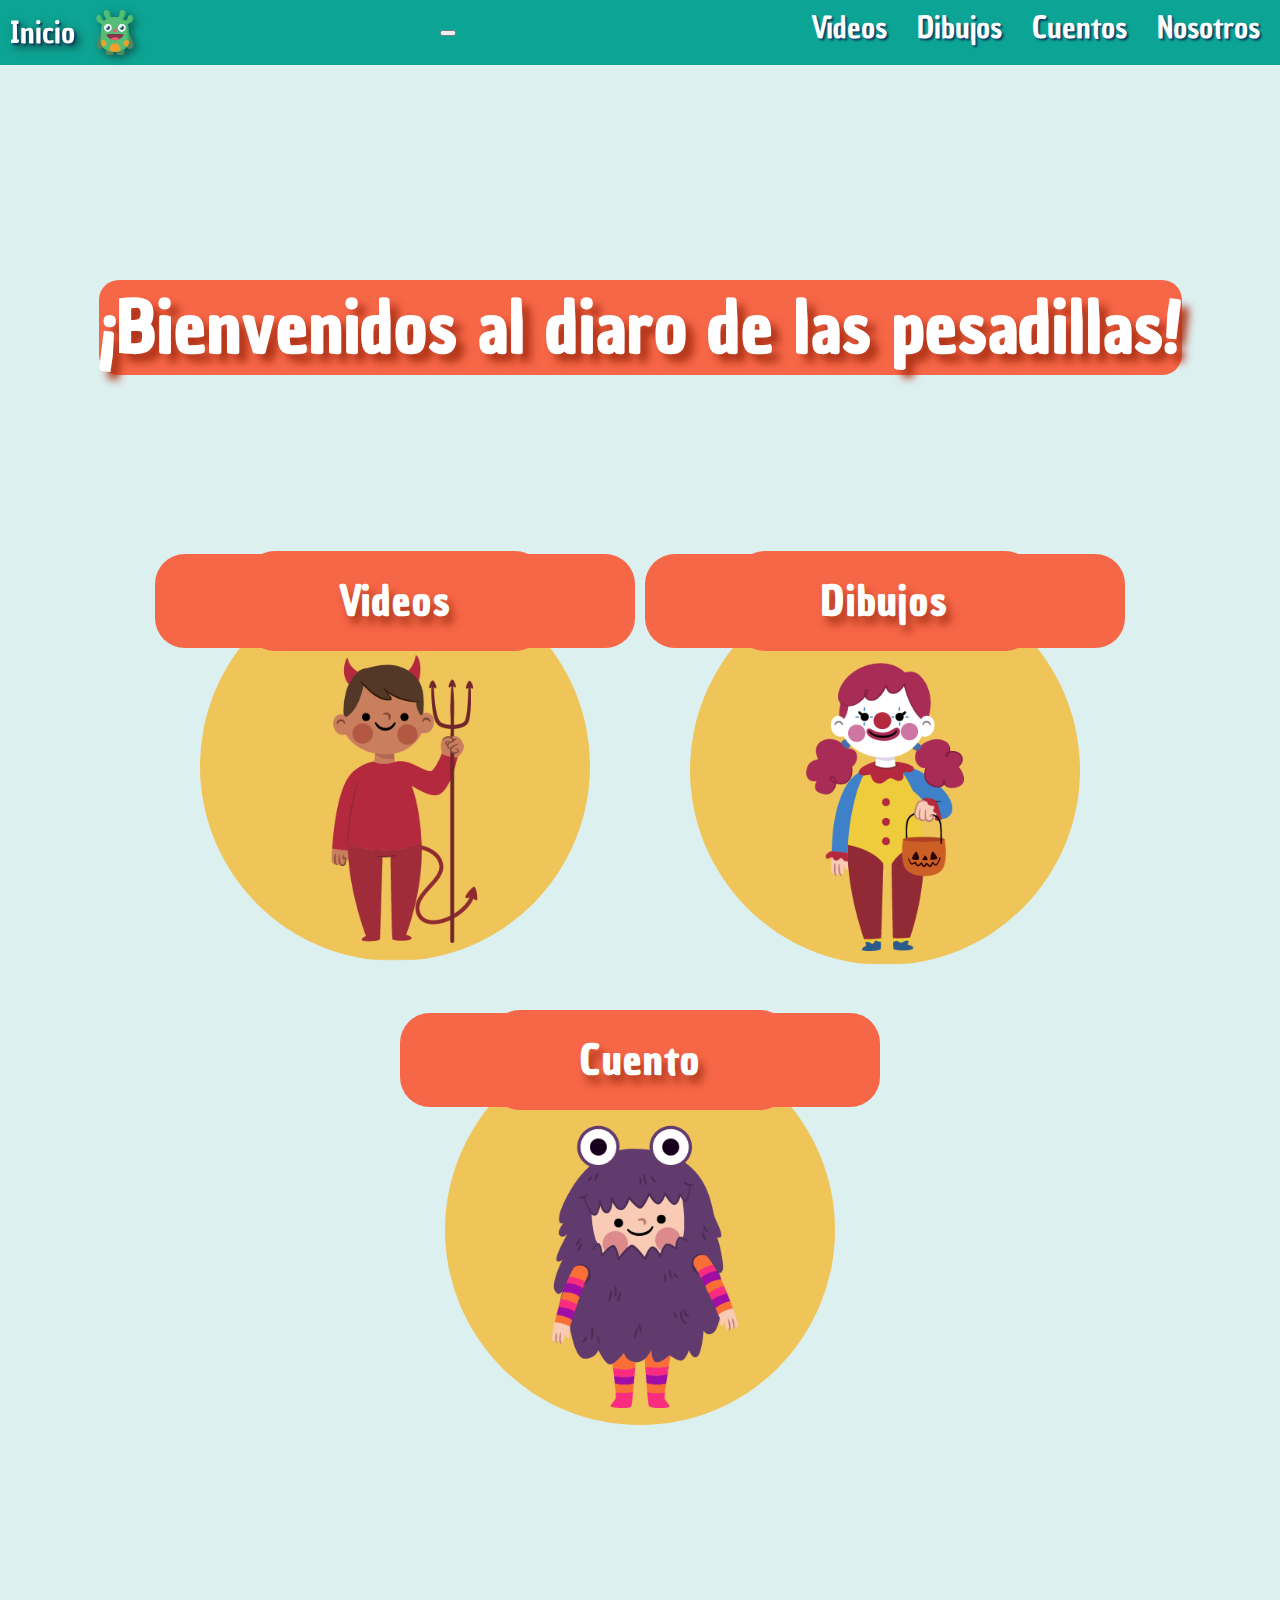
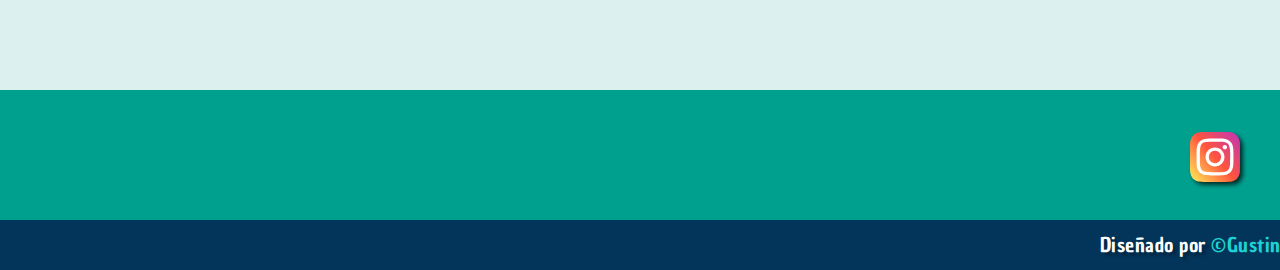
<file: index.html>
<!DOCTYPE html>
<html lang="es">
  <head>
    <!-- BOOTSTRAP -->
    <link
      href="https://cdn.jsdelivr.net/npm/bootstrap@5.2.2/dist/css/bootstrap.min.css"
      rel="stylesheet"
      integrity="sha384-Zenh87qX5JnK2Jl0vWa8Ck2rdkQ2Bzep5IDxbcnCeuOxjzrPF/et3URy9Bv1WTRi"
      crossorigin="anonymous"
    />
    <!-- JavaScript Bundle with Popper -->
    <script
      src="https://cdn.jsdelivr.net/npm/bootstrap@5.2.2/dist/js/bootstrap.bundle.min.js"
      integrity="sha384-OERcA2EqjJCMA+/3y+gxIOqMEjwtxJY7qPCqsdltbNJuaOe923+mo//f6V8Qbsw3"
      crossorigin="anonymous"
    ></script>
    <link rel="stylesheet" type="text/css" href="css/styles.css" />
    <link rel="stylesheet" type="text/css" href="css/media.css" />
    <link rel="stylesheet" type="text/css" href="css/animation.css" />
    <meta charset="UTF-8" />
    <meta name="viewport" content="width=device-width, initial-scale=1" />
    <link rel="icon" type="image/png" href="images/monster Inicio.svg" />
    <title>Diario de las Pesadillas</title>
    <link
      href="https://fonts.googleapis.com/css2?family=Chau+Philomene+One&display=swap"
      rel="stylesheet"
    />
    <script src="app.js"></script>
  </head>
  <body>
    <!-- Aquí empieza el nav bar -->
    <div class="container_nav">
      <div class="navbar navbar-expand-lg fixed-top">
        <div class="brand_image">
          <div class="inicio">
            <a href="index.html">Inicio</a>
          </div>
          <img
            class="nav_logo"
            src="images/monster Inicio.svg"
            alt="Logo"
            height="45px"
            width="35px"
          />
        </div>
        <button
          class="navbar-toggler"
          type="button"
          data-bs-toggle="collapse"
          data-bs-target="#navbarTogglerDemo02"
          aria-controls="navbarTogglerDemo02"
          aria-expanded="false"
          aria-label="Toggle navigation"
        >
          <span class="navbar-toggler-icon"></span>
        </button>
        <div
          class="nav_options collapse navbar-collapse position-relative"
          id="navbarTogglerDemo02"
        >
          <ul class="navbar-nav ms-auto">
            <li class="nav-item"><a href="videos.html">Videos</a></li>
            <li class="nav-item"><a href="dibujos.html">Dibujos</a></li>
            <li class="nav-item"><a href="cuentos.html">Cuentos</a></li>
            <li class="nav-item"><a href="nosotros.html">Nosotros</a></li>
          </ul>
        </div>
      </div>
    </div>
    <!-- Aquí acaba el nav bar -->
    <!-- Aquí empieza Main section -->
    <div class="container fadeInUp">
      <div class="main_section">
        <div class="h1-container">
          <h1>¡Bienvenidos al diaro de las pesadillas!</h1>
        </div>
      </div>
    </div>
    <!-- Aquí acaba Main section -->
    <!-- Aquí empieza Products section -->
    <div class="products fadeIn">
      <section class="product">
        <div class="name_product">
          <a href="videos.html"><h2>Videos</h2></a>
        </div>
        <figure>
          <a href="videos.html"
            ><img src="images/Ilustraciones/D.png" alt="Arroz con leche"
          /></a>
        </figure>
      </section>
      <section class="product">
        <div class="name_product">
          <a href="dibujos.html"><h2>Dibujos</h2></a>
        </div>
        <figure>
          <a href="dibujos.html"
            ><h2>
              <img src="images/Ilustraciones/P.png" alt="Pastel de queso" /></h2
          ></a>
        </figure>
      </section>
      <section class="product">
        <div class="name_product">
          <a href="cuentos.html"><h2>Cuento</h2></a>
        </div>
        <figure>
          <a href="cuentos.html"
            ><h2><img src="images/Ilustraciones/M.png" /></h2
          ></a>
        </figure>
      </section>
      <div class="background_main_section"></div>
    </div>
    <!-- Aquí acaba Products section -->
    <!-- Aquí empieza Member section -->
    <!-- Aquí acaba Member  section -->
    <!-- Aquí empieza Footer section -->
    <section id="contacto" class="contact fadeInUp">
      <div class="social 1">
        <a
          href="https://www.instagram.com/eldiariodelaspesadillas/"
          class="social-link instagram"
          target="_blank"
        ></a>
      </div>
    </section>
    <footer class="footer">
      <div class="footer_bottom"></div>
      <div class="footer-design">
        <p class="footer-design">
          Diseñado por
          <a
            target="_blank"
            href="https://www.linkedin.com/in/juan-david-gustin-andino/"
            >©GustinDev</a
          >
        </p>
      </div>
    </footer>
    <!-- Aquí acaba Footer section -->
  </body>
</html>
</file>
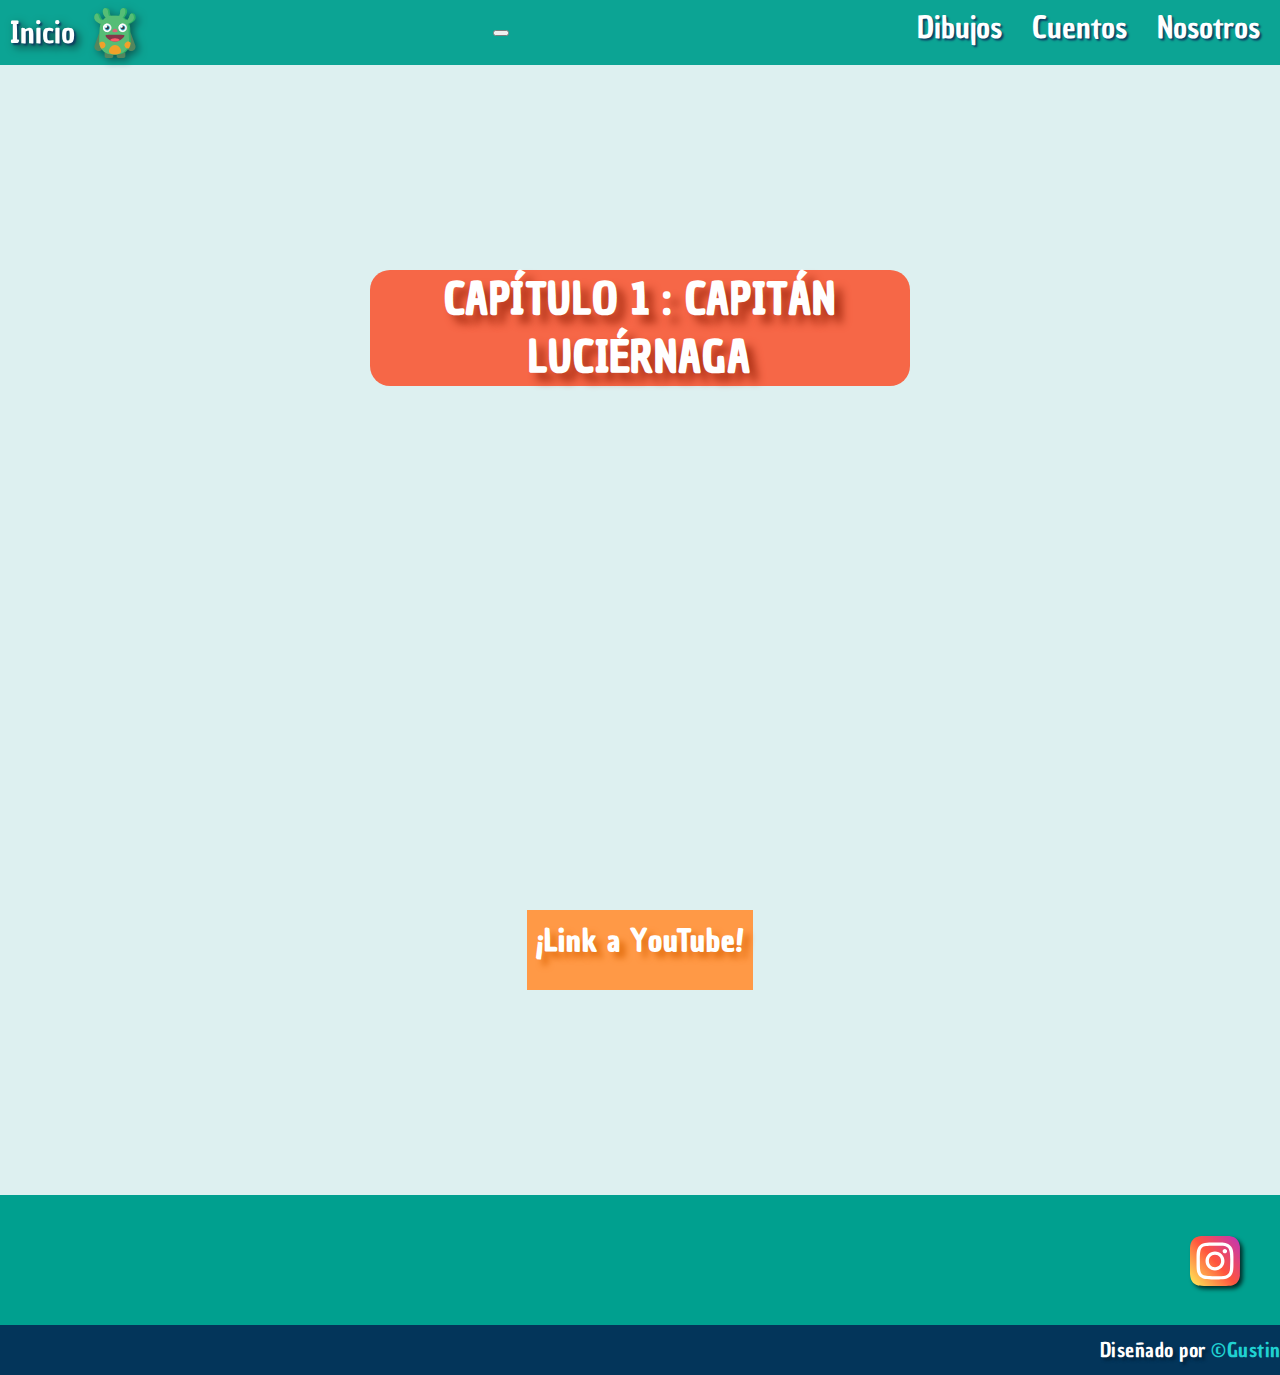
<file: videos.html>
<!DOCTYPE html>
<html lang="es">
<head>
    <!-- BOOTSTRAP -->
    <link
      href="https://cdn.jsdelivr.net/npm/bootstrap@5.2.2/dist/css/bootstrap.min.css"
      rel="stylesheet"
      integrity="sha384-Zenh87qX5JnK2Jl0vWa8Ck2rdkQ2Bzep5IDxbcnCeuOxjzrPF/et3URy9Bv1WTRi"
      crossorigin="anonymous"
    />
    <!-- JavaScript Bundle with Popper -->
    <script
      src="https://cdn.jsdelivr.net/npm/bootstrap@5.2.2/dist/js/bootstrap.bundle.min.js"
      integrity="sha384-OERcA2EqjJCMA+/3y+gxIOqMEjwtxJY7qPCqsdltbNJuaOe923+mo//f6V8Qbsw3"
      crossorigin="anonymous"
    ></script>
    <link rel="stylesheet" type="text/css" href="css/styles.css">
    <link rel="stylesheet" type="text/css" href="css/media.css">
    <link rel="stylesheet" type="text/css" href="css/animation.css">
    <meta charset="UTF-8">
    <meta name="viewport" content="width=device-width, initial-scale=1">
    <link rel= "icon" type="image/png" href="images/monster Inicio.svg"/>
    <title>Diario de las Pesadillas</title>
    <link href="https://fonts.googleapis.com/css2?family=Chau+Philomene+One&display=swap" rel="stylesheet">
    <script src="app.js"></script>
</head>
<body>
    <!-- Aquí empieza el nav bar -->
        <!-- Aquí empieza el nav bar -->
        <div class="container_nav">
            <div class="navbar navbar-expand-lg fixed-top">
              <div class="brand_image">
                <div class="inicio">
                  <a href="index.html">Inicio</a>
                </div>
                <img
                  class="nav_logo"
                  src="images/monster Inicio.svg"
                  alt="Logo"
                  height="50px"
                  width="40px"
                />
              </div>
              <button
                class="navbar-toggler"
                type="button"
                data-bs-toggle="collapse"
                data-bs-target="#navbarTogglerDemo02"
                aria-controls="navbarTogglerDemo02"
                aria-expanded="false"
                aria-label="Toggle navigation"
              >
                <span class="navbar-toggler-icon"></span>
              </button>
              <div
                class="nav_options collapse navbar-collapse position-relative"
                id="navbarTogglerDemo02"
              >
                <ul class="navbar-nav ms-auto">
                  <li class="nav-item"><a href="dibujos.html">Dibujos</a></li>
                  <li class="nav-item"><a href="cuentos.html">Cuentos</a></li>
                  <li class="nav-item"><a href="nosotros.html">Nosotros</a></li>
                </ul>
              </div>
            </div>
          </div>
          <!-- Aquí acaba el nav bar -->
    <!-- Aquí acaba el nav bar -->
    <!-- Aquí empieza el contenido - video -->
    <div class="video">
        <div class="container-video fadeInUp">
                <div class="main_section_VID" >
                        <div class="h1-container-VID">
                            <h1>CAPÍTULO 1 : CAPITÁN LUCIÉRNAGA</h1>
                        </div>
                </div>
        <div class="contenedorvideo" > 
            <iframe width="1280" height="720" src="https://www.youtube.com/embed/LeJymLoiSp8" title="YouTube video player" frameborder="0" allow="accelerometer; autoplay; clipboard-write; encrypted-media; gyroscope; picture-in-picture" allowfullscreen></iframe>
        </div>
        <div class="enlaceYT">
            <h2><a href="https://www.youtube.com/channel/UCeQ7Zxlzgfz-Erx1VVioPBw" class="enlacedeYT" target="_blank"> ¡Link a YouTube!</h2></a>
        </div>
        </div>
    </div>
    
    </video>
<!-- Aquí empieza Footer section -->
<section id="contacto" class="contact fadeInUp">        
    <div class="social">
        <a href="https://www.instagram.com/eldiariodelaspesadillas/" class="social-link instagram" target="_blank"></a>
    </div>
</section>
<footer class="footer">
    <div class="footer_bottom">
    </div>
    <div class="footer-design">
        <p class="footer-design">Diseñado por <a
          target="_blank"
          href="https://www.linkedin.com/in/juan-david-gustin-andino/"
          >©GustinDev</a
        ></p>
    </div>
</footer>
<!-- Aquí acaba Footer section -->

</body>

</html>
</file>
<file: css/styles.css>
/* Variables */
:root {
  /* Color */
  --nav-bcolor: #00a08f;
  --body-color: #ddf0f0;
  /* Tipografía */
  /* Espaciado */
}

body {
  padding: 0px;
  margin: 0px;
  font-size: 20px;
  font-family: 'Chau Philomene One', sans-serif;
  background-color: var(--body-color);
}

body {
  height: 100%;
}

.container {
  width: 100%;
  margin: 0 auto;
  justify-content: inherit;
  align-items: inherit;
  height: inherit;
}

/* Navegación */

button {
  margin-right: 10px;
}

.navbar {
  width: 100%;
  background-color: var(--nav-bcolor);
  display: flex;
  justify-content: space-between;
  align-items: center;
  margin-bottom: 55px;
  flex-wrap: wrap;
  height: 65px;
  opacity: 95%;
}

.navbar ul {
  display: flex;
  list-style: none;
  margin: 0;
  background-color: #00a08f;
}

.navbar li {
  padding-right: 20px;
  color: white;
  padding-left: 10px;
  padding-bottom: 10px;
}
.navbar li a {
  color: white;
  text-decoration: none;
  text-shadow: 2px 2px 2px #03355a;
  font-size: 30px;
}
.navbar li a:hover {
  color: grey;
}

.brand_image {
  display: flex;
  align-items: center;
  justify-content: center;
  -webkit-filter: drop-shadow(3px 3px 4px rgba(0, 0, 0, 0.5));
  filter: drop-shadow(3px 3px 4px rgba(0, 0, 0, 0.5));
}

.nav_logo {
  padding-left: 10px;
  width: 60px;
}

.inicio a {
  padding-left: 10px;
  text-decoration: none;
  color: white;
  text-decoration: none;
  font-size: 30px;
  text-shadow: 2px 2px 2px #03355a;
}

.inicio a:hover {
  color: grey;
}
/* Sección Principal/ Hero */

.main_section {
  padding: 20px;
  text-align: center;
  display: flex;
  flex-direction: column;
  width: auto;
  margin-top: 5%;
}

.main_section h1 {
  color: white;
  background-color: #f66747;
  margin: 7% auto;
  border-radius: 20px;
  letter-spacing: 1px;
  text-shadow: 8px 8px 8px #ae3217;
  font-size: 70px;
}

@media (max-width: 770px) {
  .main_section h1 {
    margin-top: 10%;
    font-size: 40px;
  }
}

.main_section img {
  margin: auto;
  object-fit: cover;
  flex-shrink: 0;
  border-radius: 20px;
  box-shadow: 0 0 10px #ffebd4;
  position: relative;
  z-index: 2;
}

/* .main_button {
  height: 60px;
  width: 240px;
  margin: 0 auto;
  border-radius: 10px;
  color: white;
  text-decoration: none;
  background-color: #f66747;
  margin-top: -80px;
  font-size: 45px;
  cursor: pointer;
  text-shadow: 2px 2px 2px #f66747;
  padding-bottom: 5px;
  position: relative;
  z-index: 3;
} */

/* .main_button:hover {
  background-color: #773cf1;
} */

.background_main_section {
  background-image: url('../images/Componente\ 1\ –\ 1.svg');
  height: 600px;
  background-repeat: no-repeat;
  background-position: center;
  background-size: cover;
  z-index: 0;
}

/* Products */

@media (max-width: 481px) {
  .products {
    margin-top: 25%;
  }
}

.products {
  display: flex;
  border: 1px solid inherit;
  flex-wrap: wrap;
  justify-content: space-evenly;
  text-align: center;
  justify-items: center;
  justify-content: center;
  margin-top: 80px;
  margin-bottom: 80px;
}

.product {
  margin-left: 10px;
  margin-right: 10px;
  margin-bottom: 10px;
}

.name_product {
  display: flex;
  letter-spacing: 2px;
  color: white;
  background-color: #f66747;
  border-radius: 30px;
  height: 100px;
  width: 300px;
  margin: auto auto;
  position: relative;
  text-shadow: 5px 8px 8px #ae5a16;
  text-align: center;
  justify-items: center;
  justify-content: center;
  align-items: center;
}

.name_product h2 {
  font-size: 40px;
  margin: 0px auto;
  padding: 20px 90px;
  color: white;
  background-color: #f66747;
  text-shadow: 5px 8px 8px #af381d;
  width: 300px;
  text-align: center;
  border-radius: 30px;
}

.name_product a {
  color: white;
  text-decoration: none;
}

.name_product:hover {
  background-color: #af381d;
  text-shadow: 5px 8px 8px #af381d;
  cursor: pointer;
}

.name_product h2:hover {
  background-color: #af381d;
  text-shadow: 5px 8px 8px #af381d;
  cursor: pointer;
}

.product img {
  height: 390px;
  width: 390px;
  border-radius: 50%;
  object-fit: cover;
  margin-top: -100px;
}

/* .price_product h2 {
  height: 40px;
  width: 160px;
  margin: auto;
  color: white;
  background-color: #885bf3;
  text-shadow: 2px 2px 2px #310d7b;
  letter-spacing: 1px;
  align-items: center;
  margin-top: -50px;
  position: relative;
  letter-spacing: 1px;
} */

/* Products CSS+*/

.message {
  margin: auto;
  margin-top: 80px;
  height: 50px;
  width: 930px;
  text-align: center;
  color: white;
  background-color: #885bf3;
  text-shadow: 2px 2px 2px #310d7b;
}

.main_button_product {
  margin: 0 auto;
  margin-top: 80px;
  height: 70px;
  width: 260px;
}

.main_button_product a {
  padding: 0 10px 0 10px;
}

/* Footer */

.contact {
  padding-top: 10px;
  background-color: #00a08f;
  color: white;
  height: 120px;
  display: flex;
  align-items: center;
  justify-content: flex-end;
  flex-wrap: wrap;
  width: 100%;
}

.social {
  align-items: flex-end;
}

.social a {
  background-repeat: no-repeat;
  margin-right: 40px;
  align-items: flex-end;
}

.social-link {
  display: inline-block;
  width: 50px;
  height: 50px;
}

.social-link.twitter {
  background-image: url('../images/twitter-seeklogo.com.svg');
  background-size: 50px 50px;
  -webkit-filter: drop-shadow(3px 3px 2px rgba(0, 0, 0, 0.7));
  filter: drop-shadow(3px 3px 2px rgba(0, 0, 0, 0.7));
}

.social-link.facebook {
  background-image: url('../images/Facebook_f_logo_\(2019\).svg');
  background-size: 50px 50px;
  -webkit-filter: drop-shadow(3px 3px 2px rgba(0, 0, 0, 0.7));
  filter: drop-shadow(3px 3px 2px rgba(0, 0, 0, 0.7));
}

.social-link.instagram {
  background-image: url('../images/instagram-bosquejado.svg');
  background-size: 50px 50px;
  -webkit-filter: drop-shadow(3px 3px 2px rgba(0, 0, 0, 0.7));
  filter: drop-shadow(3px 3px 2px rgba(0, 0, 0, 0.7));
}

.form-text {
  padding: 8px 20px 8px 30px;
  margin-left: 20px;
  border-style: solid;
  border-color: white;
  background-image: url('../images/Envelope_font_awesome.svg');
  background-size: 20px 20px;
  background-repeat: no-repeat;
  border-radius: 5px;
  background-position-y: center;
  background-position-x: 5px;
}

.form-email h3 {
  margin-left: 20px;
  letter-spacing: 1px;
  margin-bottom: 10px;
  text-shadow: 2px 2px 2px #03355a;
}

.form-email button {
  font-family: 'Chau Philomene One', sans-serif;
  font-size: 17px;
  letter-spacing: 1px;
  color: white;
  display: block;
  margin-top: 10px;
  background: transparent;
  width: 100px;
  padding: 10px;
  border-radius: 5px;
  padding-left: 10px;
  margin-left: 20px;
  margin-bottom: 30px;
  text-shadow: 2px 2px 2px #03355a;
}

.form-email button:hover {
  color: rgb(187, 183, 183);
  cursor: pointer;
}

.footer {
  width: 100%;
  margin: 0px;
  background-color: #03355a;
  display: flex;
  align-items: center;
  justify-content: space-between;
  color: white;
  padding-left: 20px;
  letter-spacing: 1px;
  padding-right: 20px;
  height: 50px;
  margin-bottom: 0px;
  bottom: 0;
}

.footer-design p {
  margin: -10px;
  text-shadow: 3px 3px 3px #012541;
  letter-spacing: 0.5px;
}

.footer-design a {
  color: #20d1d1;
  text-decoration: none;
  text-shadow: none;
}

.footer-design a:hover {
  color: #037fbd;
  height: 80px;
}

.footer img {
  vertical-align: middle;
}

/* FORMA DE PEGAR EL FOOTER ABAJO */
.footernosotros {
  position: relative;
  bottom: 0;
  width: 100%;
}

/* NOSOTROS */

.container {
  display: flex;
  justify-content: center;
  align-items: center;
}

.modulo_pago {
  margin: 10px 1px;
  background-color: #ff9f52;
  box-shadow: 2px 2px 2px #03355a;
  padding: 15px;
  padding-left: 22px;
  height: 60%;
  width: 70%;
  color: white;
  text-shadow: 4px 4px 4px #c54022;
  text-align: center;
  margin-top: 80px;
  margin-bottom: 20px;
}

.box_modulopago {
  background-color: #f66747;
  padding: 10px;
}

.box_modulopago h2 {
  margin: 0;
  font-size: 30px;
  justify-content: flex-starts;
}

.number {
  display: flex;
  flex-direction: column;
  justify-content: center;
  align-items: center;
  margin: auto;
  letter-spacing: 1px;
}

.roles {
  display: flex;
}

.number h2 {
  padding-left: 10px;
}

.modulo_pagoImg img {
  width: 60%;
  -webkit-filter: drop-shadow(3px 3px 2px rgba(0, 0, 0, 0.7));
  filter: drop-shadow(3px 3px 2px rgba(0, 0, 0, 0.7));
}

.modulo_pagoText {
  text-align: center;
  color: white;
  background-color: #f66747;
  text-shadow: 4px 4px 4px #d03a18;
  padding: 1px;
}

.modulo_pagoText p {
  letter-spacing: 1px;
  margin: 5px;
  font-size: 25px;
  width: 100%;
}

/* VIDEO*/

.video {
  display: flex;
  flex-direction: row;
  justify-content: center;
  align-items: center;
  position: relative;
  min-height: 80vh;
}

.main_section_VID {
  padding: 20px;
  padding-top: 0px;
  text-align: center;
  display: flex;
  justify-content: center;
  align-items: center;
  margin: 0 auto;
  width: 90%;
  flex-direction: column;
}

.videopiloto video {
  margin: auto auto;
}
/* VIDEO H1 */
.h1-container-VID h1 {
  color: white;
  background-color: #f66747;
  margin: 0 auto;
  border-radius: 20px;
  letter-spacing: 1px;
  text-shadow: 8px 8px 8px #ae3217;
  position: relative;
  z-index: 3;
  font-size: 43px;
  width: 90%;
  margin-top: 150px;
  margin-bottom: 100px;
}

.contenedorvideo {
  display: flex;
  justify-content: center;
  align-items: center;
  position: relative;
  width: 90%;
  padding-bottom: 56%;
  height: 0;
  margin: auto;
}

.contenedorvideo iframe {
  position: absolute;
  top: 0;
  left: 0;
  width: 100%;
  height: 90%;
  margin-left: 10px;
  margin-right: 10px;
}

.enlaceYT {
  margin-top: 30px;
  display: flex;
  justify-content: center;
  align-items: center;
  margin-bottom: 95px;
  text-decoration: none;
}

.enlaceYT h2 {
  padding-top: 10px;
  justify-content: center;
  align-items: center;
  height: 70px;
  width: 34%;
  margin: auto;
  color: white;
  background-color: #ff9946;
  text-shadow: 6px 6px 6px #e47012;
  letter-spacing: 1px;
  align-items: center;
  position: relative;
  letter-spacing: 1px;
  text-align: center;
  margin-bottom: 110px;
}

.enlacedeYT {
  text-decoration: none;
  color: white;
}

.enlaceYT h2:hover {
  cursor: pointer;
  background-color: #f66747;
  text-shadow: 6px 6px 6px #d14728;
}

/* DIBUJOS*/

.cards {
  margin-top: 80px;
  margin-bottom: 80px;
}

.card {
  margin: 10px;
  background-color: #ff9f52;
}

.card-body h2 {
  font-size: 40px;
  color: white;
  text-shadow: 2px 2px 2px #d14728;
}

@media (max-width: 400px) {
  .card {
    width: 15rem !important;
  }
}

.html {
  width: 100%;
}

/* CUENTOS */

.container-video-cuento {
  margin-top: 100px;
}

.player {
  margin-top: 30px;
  position: relative;
  width: 300px;
  height: 150px;
  background: #ff9f52;
  box-shadow: 5px 5px 5px #d5782c;
  border-radius: 10px;
  color: white;
  padding-bottom: 10px;
  padding-left: 10px;
  padding-right: 10px;
  display: flex;
  flex-direction: column;
  justify-content: center;
  align-items: center;
  margin: 20px auto;
  text-align: center;
}

.imgBx h2 {
  text-shadow: 4px 4px 4px #da7523;
}

.player .imgBx {
  position: relative;
  width: 100%;
  height: 50px;
}

.player .imgBx img {
  position: absolute;
  top: 0;
  left: 0;
  width: 100%;
  height: 100%;
  object-fit: cover;
}

.player audio {
  margin-top: 40px;
  width: 100%;
  outline: none;
}
.cuentotexto {
  width: 1550px;
  margin: 0px;
  padding: 0px;
  margin-top: 50px;
}

.cuentotexto2 h3 {
  margin-top: 40px;
  width: 1250px;
  text-align: justify;
  padding: 20px;
  background-color: cornsilk;
  background: #01547c;
  color: white;
  text-shadow: 4px 4px 4px #03355a;
  letter-spacing: 1px;
}

.cuentotexto {
  position: relative;
  overflow: hidden;
  width: 100%;
  display: flex;
  justify-content: center;
  align-items: center;
}

.cuentotexto2 {
  display: flex;
  justify-content: center;
  align-items: center;
  margin-top: -80px;
}

.cuentotexto iframe {
  position: relative;
  top: 0;
  left: 0;
  bottom: 0;
  right: 0;
  width: 800px;
  height: 700px;
  margin-top: 100px;
  margin-bottom: 100px;
}

.h1-container-VID2 h1 {
  color: white;
  background-color: #f66747;
  margin: 20px auto;
  border-radius: 20px;
  letter-spacing: 1px;
  text-shadow: 8px 8px 8px #ae3217;
  position: relative;
  z-index: 3;
  font-size: 50px;
  width: 90%;
  text-align: center;
}

@media (max-width: 1000px) {
  .h1-container-VID2 h1 {
    font-size: 30px;
    width: 60%;
  }
  .cuentotexto2 iframe {
    position: relative;
    top: 0;
    left: 0;
    bottom: 0;
    right: 0;
    width: 90%;
    height: 400px;
  }
}
</file>
<file: css/media.css>
@media screen and (max-width: 1024px) {

}
@media screen and (max-width: 768px) {
    .main_section{
        padding: 0px;
    }

}
@media screen and (max-width: 480px) {
    /* NAV */
    nav{
        margin-bottom: 50px;
    }
    /* MAIN-HERO */
    .main_section{
        text-align: center;
        flex-direction: column;
        margin: 0 auto;
        display: flex;
        flex-direction: column;
        justify-items: center;
        align-items: center;
    }
    .figure{
        display: flex;
        flex-direction: column;
        justify-items: center;
        align-items: center;
    }
    .main_section h1{
        margin-top: -550px;
        padding: 0px;
        height: 40px;
        width: 370px;
        font-size: 35px;
        padding-bottom: 10px;
    }
    .main_section img{
        width: 400px;
        object-fit: cover;
        flex-shrink: 0;
        border-radius: 20px;
    }
    .main_button{
        text-align: center;
        height: 40px;
        width: 170px;
        margin: 0 auto;
        border-radius: 10px;
        color: white;
        text-decoration: none;
        background-color: #885bf3;
        margin-top: -55px;
        font-size: 30px;
        cursor: pointer;
        text-shadow: 2px 2px 2px #310d7b;
        padding-bottom: 5px;
    }
    .background_main_section{
        background-image: url("../images/Componente\ 1\ –\ 1.svg");
        height: 600px;
        background-repeat: no-repeat;
        background-position: top;
        background-size: cover; 
        margin-top: -550px;
    }
    /* PRODUCTS */
    .product{
        margin-top: 120px;
    }
    .name_product{
        letter-spacing: 1px;
        color: white;
        border: 1px solid #A79AFF;
        background-color: #A79AFF;
        border-radius: 30px;
        height: 50px;
        width: 300px;
        text-shadow: 2px 2px 2px #773cf1;
        position: relative;
        top: -60px;
    }
    .name_product h2{
        text-align: center;
        margin: 0;
        font-size: 31px;
    }
    .price_product h2{
        margin: -40px auto 0;
    }
    .product figure{
        margin: 0;
}
/* FOOTER */
.contact{
    display: block;
    height: auto;
    text-align: center;
}
.form-email button{
    margin: 15px auto;
    font-size: 20px;
}
.social a{  
    margin: 0 20px;
}
}
@media screen and (max-width: 320px) {
    nav{
        margin-bottom: 30px;
    }
    /* MAIN-HERO */
    .main_section{
        text-align: center;
        flex-direction: column;
        margin: 0 auto;
        display: flex;
        flex-direction: column;
        justify-items: center;
        align-items: center;
        }
        .figure{
            display: flex;
            flex-direction: column;
            justify-items: center;
            align-items: center;
        }
        .main_section h1{
            margin-top: -350px;
            padding: 0px;
            height: 30px;
            width: 300px;
            font-size: 25px;
            padding-bottom: 10px;
        }
        .main_section img{
            width: 250px;
            height: 300px;
            object-fit: cover;
            flex-shrink: 0;
            border-radius: 20px;
        }
        .main_button{
            text-align: center;
            height: 30px;
            width: 170px;
            margin: 0 auto;
            border-radius: 10px;
            color: white;
            text-decoration: none;
            background-color: #885bf3;
            margin-top: -35px;
            font-size: 25px;
            cursor: pointer;
            text-shadow: 2px 2px 2px #310d7b;
            padding-bottom: 5px;
        }
        .background_main_section{
            object-position: 0px;
        }
    /* PRODUCTS */
    .product{
        margin-top: 60px;
    }
    .product img{
        height: 290px;
        width: 290px;
        border-radius: 50%;
        object-fit: cover;
        margin-top: -100px;
    }
    .name_product{
        height: 60px;
        width: 220px;
        margin-bottom:10px ;
        position: relative;
        text-shadow: 2px 2px 2px #773cf1;
        text-align: center;
        display: flex;
        justify-content: center;
        align-items: center;
    }
    .name_product h2{
        margin: 0;
        align-items: center;
        font-size: 25px;
    }
    .price_product h2{
        height: 40px;
        width: 160px;
        margin: auto;
        color: white;
        background-color: #885bf3;
        text-shadow: 2px 2px 2px #310d7b;
        letter-spacing: 1px;
        align-items: center;
        margin-top: -50px;
        position: relative;
        letter-spacing: 1px;
    }
}
</file>
<file: css/animation.css>
.fadeIn{
    -webkit-animation-duration: 2s;
    animation-duration: 2s;
    -webkit-animation-fill-mode: both;
    animation-fill-mode: both;
    -webkit-animation-name: fadeIn;
    animation-name: fadeIn;
}

@keyframes fadeIn{
    from{
        opacity: 0;
    }
    to{
        opacity: 1;
    }
}

.fadeInDown{
    -webkit-animation-duration: 1s;
    animation-duration: 1s;
    -webkit-animation-fill-mode: both;
    animation-fill-mode: both;
    -webkit-animation-name: fadeInDown;
    animation-name: fadeInDown;
}

@keyframes fadeInDown{
    from{
        opacity: 0;
        -webkit-transform: translate3d(0,-100%,0);
        transform: translate3d(0,-100%,0);
    }
    to{
        opacity: 1;
        -webkit-transform: translate3d(0, 0, 0);
        transform: translate3d(0, 0, 0);
    }
}

.fadeInUp{
    -webkit-animation-duration: 1s;
    animation-duration: 1s;
    -webkit-animation-fill-mode: both;
    animation-fill-mode: both;
    -webkit-animation-name: fadeInUp;
    animation-name: fadeInUp;
}

@keyframes fadeInUp{
    from{
        opacity: 0;
        -webkit-transform: translate3d(0,100%,0);
        transform: translate3d(0,100%,0);
    }
    to{
        opacity: 1;
        -webkit-transform: translate3d(0, 0, 0);
        transform: translate3d(0, 0, 0);
    }
}
</file>
